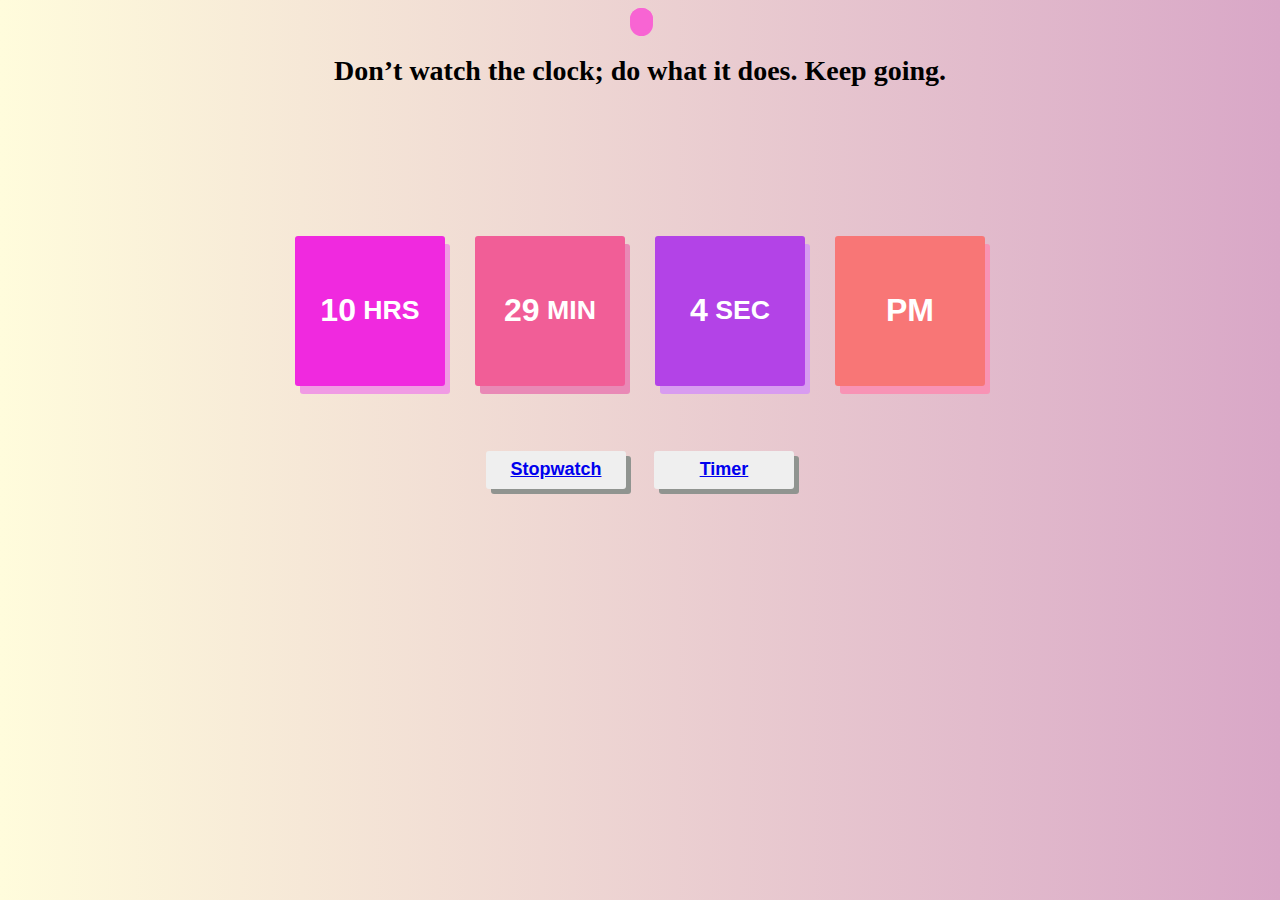
<file: index.html>
<!DOCTYPE html>
<html lang="en">

<head>
    <meta charset="UTF-8">
    <meta name="viewport" content="width=device-width, initial-scale=1.0">
    <link rel="icon" href="alarm-1673577_1280.png" />
    <meta name="viewport" content="width=device-width, initial-scale=1" />
    <meta name="theme-color" content="#000000" />
    <meta
      name="description"
      content="Clock Timer and Stopwatch website created using html, css and JavaScript. Deployed using github pages"
    />
    <link rel="apple-touch-icon" href="alarm-1673577_1280.png" />
    <link rel="manifest" href="alarm-1673577_1280.png" />
    <link rel="stylesheet" href="css/styles.css">
    <title>Clock</title>

</head>

<body>
    <div class="dots">
        <span class="circ" id="cir1"></span>
        <span class="circ"></span>
        <span class="circ" id="cir3"></span>
    </div>
    <div class="clk">
        <h1>Don’t watch the clock; do what it does. Keep going.</h1>
    </div>
    <div class="boxes flex-dir">
        <span class="box" id="box1"></span>
        <span class="box" id="box2"></span>
        <span class="box" id="box3"></span>
        <span class="box" id="box4"></span>
    </div>
    <div class="stopwatch" style="margin:0;"> <button id="stopwatch"> <a href="./stopwatch.html">Stopwatch</a> </button>
        <button id="stopwatch"> <a href="./timer1.html">Timer</a> </button></div>
   
    <script src="js/script.js"></script>
</body>

</html>
</file>
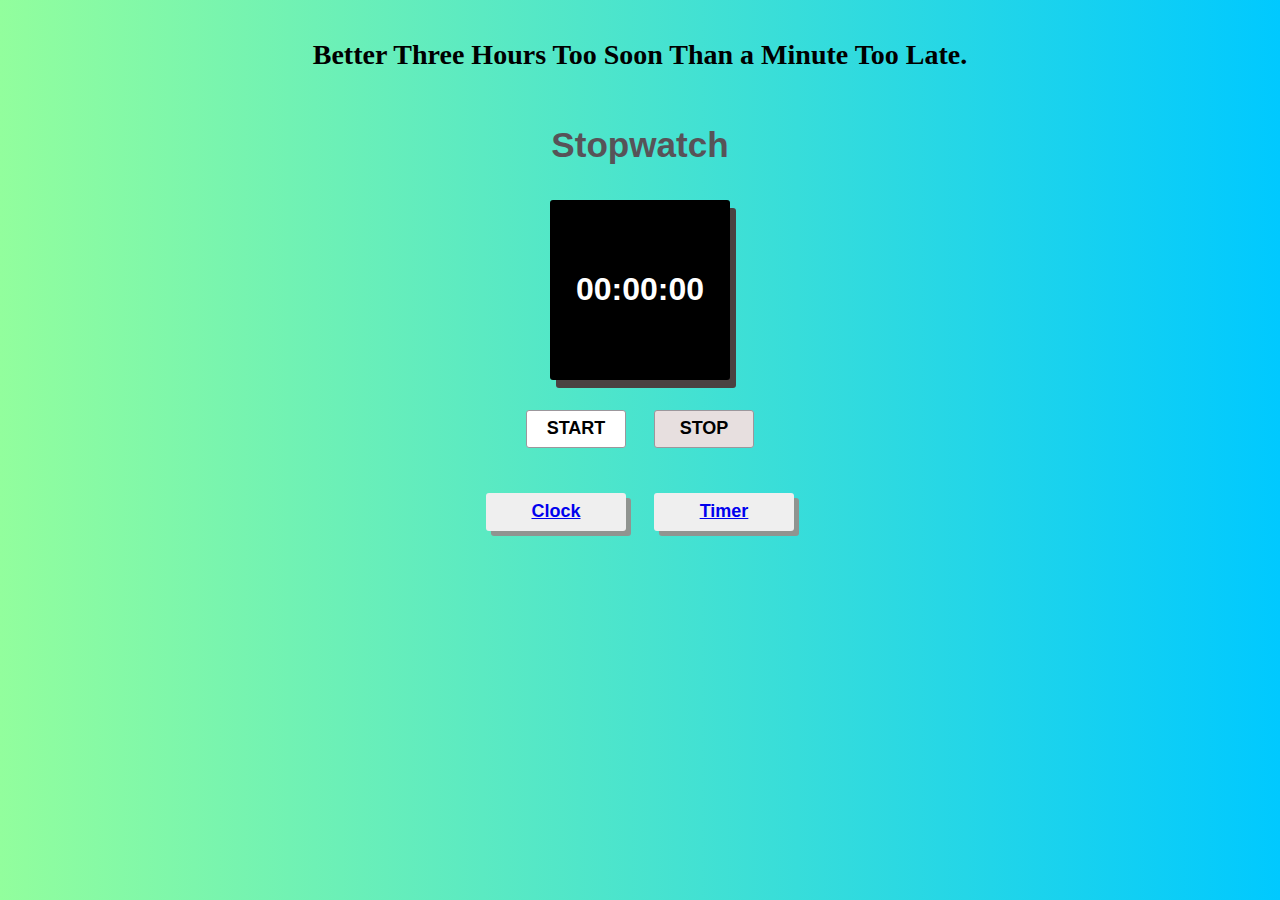
<file: stopwatch.html>
<!DOCTYPE html>
<html lang="en">

<head>
    <meta charset="UTF-8">
    <meta name="viewport" content="width=device-width, initial-scale=1.0">
    <link rel="icon" href="alarm-1673577_1280.png" />
    <meta name="viewport" content="width=device-width, initial-scale=1" />
    <meta name="theme-color" content="#000000" />
    <meta
      name="description"
      content="Clock Timer and Stopwatch website created using html, css and JavaScript. Deployed using github pages"
    />
    <link rel="apple-touch-icon" href="alarm-1673577_1280.png" />
    <link rel="manifest" href="alarm-1673577_1280.png" />
    <link rel="stylesheet" href="css/styles.css">
  
    <link rel="stylesheet" href="css/styles.css">
    <style>
        #box {
            background-color: black;
            box-shadow: 6px 8px rgb(75, 66, 66);
            margin: 0 auto;
            margin-bottom: 30px;
            height: 180px;
            width: 180px;
        }

        body {
            background: #00C9FF;
            /* fallback for old browsers */
            background: -webkit-linear-gradient(to right, #92FE9D, #00C9FF);
            /* Chrome 10-25, Safari 5.1-6 */
            background: linear-gradient(to right, #92FE9D, #00C9FF);
            /* W3C, IE 10+/ Edge, Firefox 16+, Chrome 26+, Opera 12+, Safari 7+ */

        }
    </style>
    <title>Stop Watch</title>
</head>
<body>
    <!-- <div class="dots"> 
        <span class="circ" id="cir1" ></span>
        <span class="circ" ></span>
        <span class="circ" id="cir3"></span>
    </div> -->
    <div class="clk" style="margin-top: 20px;">
        <h1>Better Three Hours Too Soon Than a Minute Too Late.</h1>
    </div>
    <div class="clk">
        <h3 style="color: rgb(87, 83, 88);">Stopwatch</h3>
    </div>

    <div class="boxes flex-dir">
        <div class="box" id="box">
            <div id="timer">00:00:00</div>
        </div>
    </div>

    <div class="stopwatch">
        <button id='start' onclick="a()">START</button>
        <button id="stop_timer">STOP</button>

    </div>
    <div class="stopwatch"> <button id="stopwatch"> <a href="index.html">Clock</a> </button>
        <button id="stopwatch"> <a href="./timer1.html">Timer</a> </button>
    </div>


    <script src="js/stopwatch.js"></script>
</body>

</html>
</file>
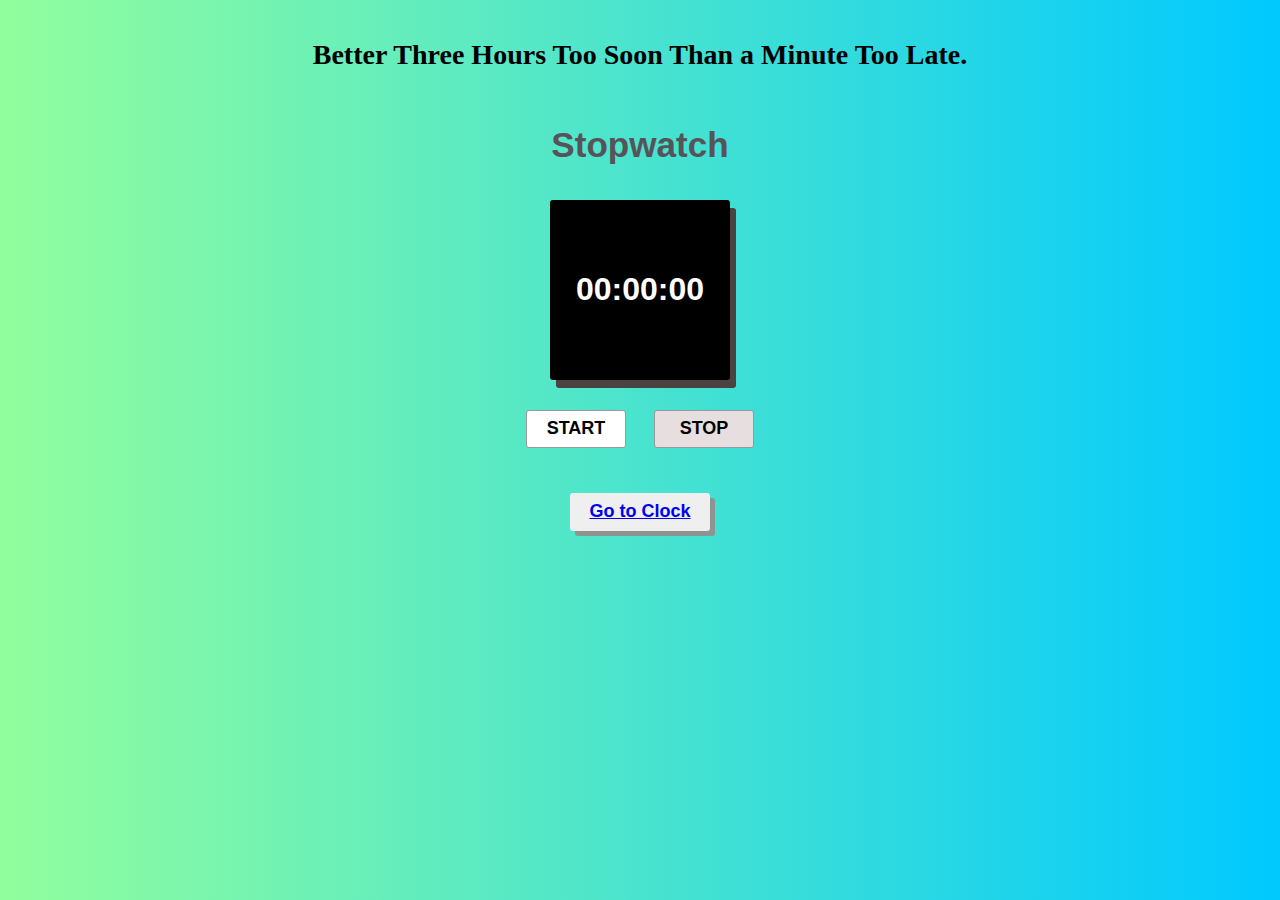
<file: timer.html>
<!DOCTYPE html>
<html lang="en">

<head>
    <meta charset="UTF-8">
    <meta name="viewport" content="width=device-width, initial-scale=1.0">
    <link rel="stylesheet" href="css/styles.css">
    <style>
        #box {
            background-color: black;
            box-shadow: 6px 8px rgb(75, 66, 66);
            margin: 0 auto;
            margin-bottom: 30px;
            height: 180px;
            width: 180px;
        }

        body {
            background: #00C9FF;
            /* fallback for old browsers */
            background: -webkit-linear-gradient(to right, #92FE9D, #00C9FF);
            /* Chrome 10-25, Safari 5.1-6 */
            background: linear-gradient(to right, #92FE9D, #00C9FF);
            /* W3C, IE 10+/ Edge, Firefox 16+, Chrome 26+, Opera 12+, Safari 7+ */

        }
    </style>
    <title>Stop Watch</title>
</head>

<body>
    <!-- <div class="dots">
        <span class="circ" id="cir1" ></span>
        <span class="circ" ></span>
        <span class="circ" id="cir3"></span>
    </div> -->
    <div class="clk" style="margin-top: 20px;">
        <h1>Better Three Hours Too Soon Than a Minute Too Late.</h1>
    </div>
    <div class="clk">
        <h3 style="color: rgb(87, 83, 88);">Stopwatch</h3>
    </div>

    <div class="boxes flex-dir">
        <div class="box" id="box">
            <div id="timer">00:00:00</div>
        </div>
    </div>

    <div class="stopwatch">
        <button id='start' onclick="a()">START</button>
        <button id="stop_timer">STOP</button>

    </div>
    <div class="stopwatch"> <button id="stopwatch"> <a href="index.html">Go to Clock</a> </button></div>


    <script src="js/timer.js"></script>
</body>

</html>
</file>
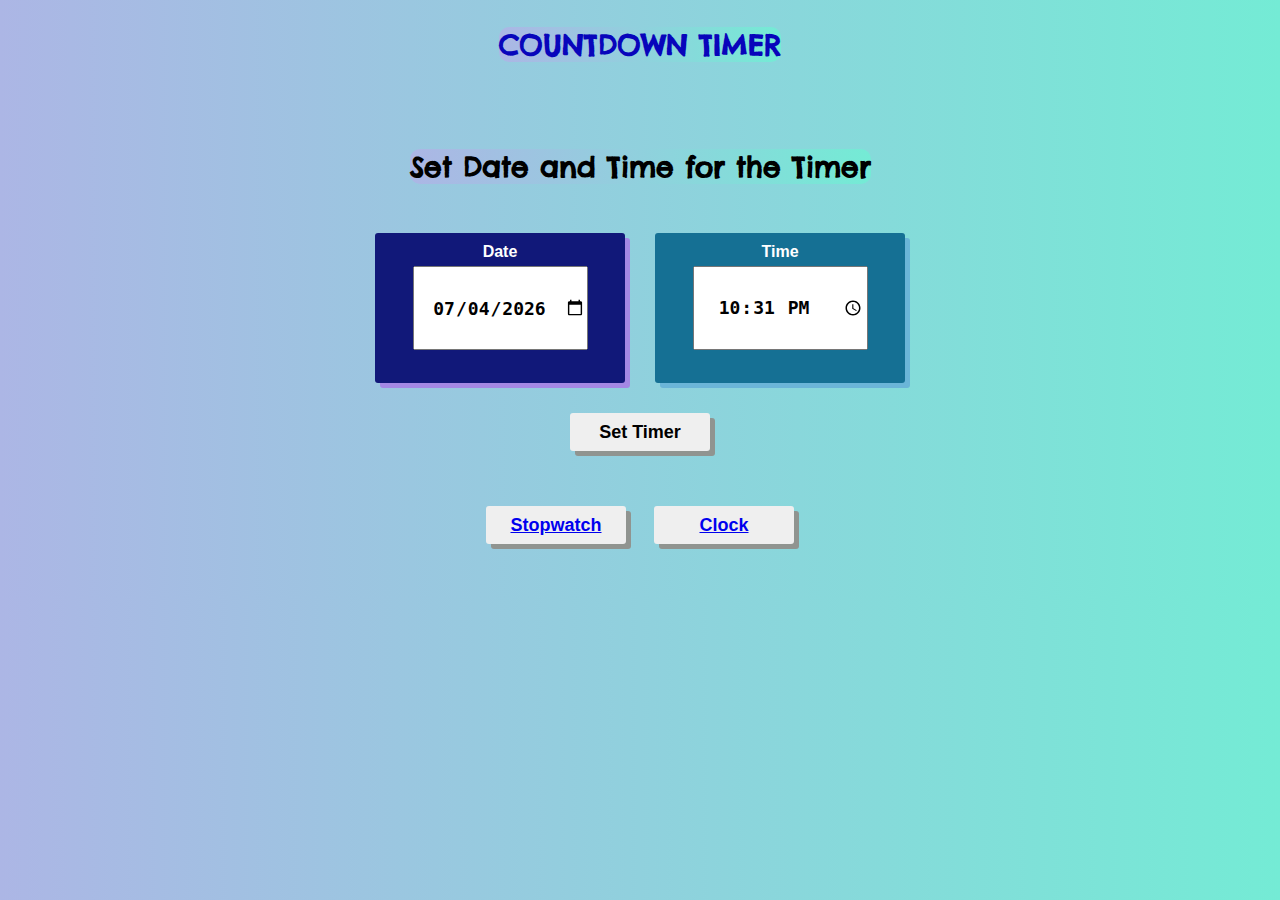
<file: timer1.html>
<!DOCTYPE html>
<html lang="en">

<head>
    <meta charset="UTF-8">
    <meta name="viewport" content="width=device-width, initial-scale=1.0">
    <link rel="icon" href="alarm-1673577_1280.png" />
    <meta name="viewport" content="width=device-width, initial-scale=1" />
    <meta name="theme-color" content="#000000" />
    <meta
      name="description"
      content="Clock Timer and Stopwatch website created using html, css and JavaScript. Deployed using github pages"
    />
    <link rel="apple-touch-icon" href="alarm-1673577_1280.png" />
    <link rel="manifest" href="alarm-1673577_1280.png" />
    <link rel="stylesheet" href="css/styles.css">
  
    <title>Countdown Timer</title>
    <link rel="preconnect" href="https://fonts.gstatic.com">
<link href="https://fonts.googleapis.com/css2?family=Chelsea+Market&display=swap" rel="stylesheet">
    <link rel="stylesheet" href="css/styles.css">
    <style>
        h1{
            font-family: 'Chelsea Market', cursive;
            background: #74ebd5;  /* fallback for old browsers */
background: -webkit-linear-gradient(to right, #ACB6E5, #74ebd5);  /* Chrome 10-25, Safari 5.1-6 */
background: linear-gradient(to right, #ACB6E5, #74ebd5); /* W3C, IE 10+/ Edge, Firefox 16+, Chrome 26+, Opera 12+, Safari 7+ */
border-radius: 10px;
        }
        body {
            background: #74ebd5;
            /* fallback for old browsers */
            background: -webkit-linear-gradient(to right, #ACB6E5, #74ebd5);
            /* Chrome 10-25, Safari 5.1-6 */
            background: linear-gradient(to right, #ACB6E5, #74ebd5);
            /* W3C, IE 10+/ Edge, Firefox 16+, Chrome 26+, Opera 12+, Safari 7+ */

        }

        #box1 {
            width: 190px;
            padding: 0 30px;
            font-size: 16px;
            border: 0px;
            background-color: rgb(17, 24, 121);
            margin-top: 30px;
            box-shadow: 5px 5px rgb(164, 136, 228);
        }

        #box2 {
            font-size: 19px;
            width: 190px;
            padding: 0 30px;
            border: 0px;
            background-color: rgb(21, 112, 148);
            margin-top: 30px;
            box-shadow: 5px 5px rgb(107, 181, 216);
        }

        #date, #time {
            font-size: 19px;
            width: 170px;

        }
    </style>
</head>

<body>
    <div class="clk" style="font-size: x-large;color: rgb(8, 5, 187); ;font-family: Helvetica;margin-bottom: 50px;">
        <h1>COUNTDOWN TIMER</h1>
    </div>

    <div class="clk">
        <h1 id="h1">Set Date and Time for the Timer</h1>
    </div>

    <div class="boxes flex-dir">
        <span class="box" id="box1">

            <label for="date" id="l1">Date</label>
            <div id="cont1"> <input type="date" class="inputBox" style="font-size: 18px;" name="date" id="date">
            </div>
        </span>
        <span class="box" id="box2">
            <label for="time" id="l2">Time</label>
            <div id="cont2"> <input type="time" class="inputBox" style="font-size: 18px;" name="time" id="time" required> 
            </div>
        </span>

    </div>
    <div class="stopwatch">
        <button onclick="a()" id="settimer" style="margin: 10px auto;"> Set Timer</button>
    
    </div>
    <div class="stopwatch" style="margin:0;"> <button id="stopwatch"> <a href="./stopwatch.html">Stopwatch</a> </button>
     <button id="stopwatch"> <a href="./index.html">Clock</a> </button></div>

    <script src="js/timer.js"></script>
</body>

</html>
</file>
<file: css/styles.css>
#move {
    width: 100px;
    height: 100px;
    position: relative;
    background-color:rgb(178, 222, 228);
    animation-name: example;
    animation-duration: 5s;
    animation-iteration-count: 35;
  }
/*   
  @keyframes example {
    0%{background-color: rgb(178, 222, 228);left: 0px;top: 0px;}
    25%{background-color:rgb(247, 183, 247);left: 200px;top: 0px;}
    50%{background-color:rgb(219, 99, 219);left: 200px;top: 200px;}
    75%{background-color:rgb(245, 8, 245);left: 0px;top: 200px;}
    100%{background-color:rgb(178, 222, 228);left: 0px;top: 0px;}

  } */
  
  h1{
      text-align: center;
      font-size: 28px;
      font-family: Georgia, 'Times New Roman', Times, serif;
  }

  .dots{
    display: flex;
    justify-content: center;
  }
  .circ{
      height: 23px;
      width: 23px;
      margin-top: 5px;
      border-radius: 50%;
      margin-left: 3px;
      border:0px solid slateblue;
      display: inline-block;
      background-color: rgb(248, 100, 211);
     
  }
  #cir1{
    position: absolute;
    margin-top: 0;
  animation-name: ex;
  animation-duration: 6s;
  animation-iteration-count: infinite;
  }
  
    @keyframes ex {
    0%{background-color: rgb(157, 235, 235);left: 35%;top: 0px;}
   50%{background-color: teal;left: 46.2%;top: 8px;}
   100%{background-color: rgb(157, 235, 235);left: 35%;top: 0px;}

  }   

  #cir3{
    position: absolute;
    margin-top: 0;
  animation-name: ex2;
  animation-duration: 6s;
  animation-iteration-count: infinite;
  }
  
    @keyframes ex2 {
    0%{background-color: teal;right: 46.2%;top: 8px;}
   50%{background-color:  rgb(157, 235, 235);right: 35%;top: 0px;}
   100%{background-color: teal;right: 46.2%;top: 8px;}

  }   
  

   .boxes{
    display: flex;
    justify-content: center;
 
  }
 body{
   background: #d9a7c7;  /* fallback for old browsers */
  background: -webkit-linear-gradient(to right, #fffcdc, #d9a7c7);  /* Chrome 10-25, Safari 5.1-6 */
  background: linear-gradient(to right, #fffcdc, #d9a7c7); /* W3C, IE 10+/ Edge, Firefox 16+, Chrome 26+, Opera 12+, Safari 7+ */
  
 }
  .box{
   height: 150px;
   width: 150px;
   margin:130px 15px 20px 15px;
   border-radius: 3px;
   border:0px solid rgb(156, 6, 243);
   text-align: center;
   display: flex;
   float: left;
   align-items: center;
   justify-content: center;
   font-family: 'Lucida Sans', 'Lucida Sans Regular', 'Lucida Grande', 'Lucida Sans Unicode', Geneva, Verdana, sans-serif;
   font-weight: bolder;
   font-size: 32px;
   color: white;
   position: relative;
  }
  #box1{
    background-color: rgb(240, 41, 223);
    box-shadow: 5px 8px #f09be4;
  }
  #box2{
    background-color: rgb(241, 94, 151);
    box-shadow: 5px 8px #e989b6;
  }
  #box3{
    background-color: rgb(179, 67, 231);
    box-shadow: 5px 8px #d89cf0;
  }
  #box4{
    background-color: rgb(248, 118, 118);
    box-shadow: 5px 8px  rgb(248, 147, 181);
  }
/* 
  @media only screen and (max-width: 479px){
    #box1 { width: 90%; }
} */
.clk{
  font-size: 30px;
  display: flex;
  align-items: center;
  justify-content: center;
  text-align: center;
  font-family: 'Lucida Sans', 'Lucida Sans Regular', 'Lucida Grande', 'Lucida Sans Unicode', Geneva, Verdana, sans-serif;
  font-weight: bolder;
 
}



#stopwatch,#settimer{
  text-align: center;
  font-family: 'Lucida Sans', 'Lucida Sans Regular', 'Lucida Grande', 'Lucida Sans Unicode', Geneva, Verdana, sans-serif;
   margin:45px 14px;
   height: 38px;
   width: 140px;
   border: 1px solid rgb(156, 151, 156);
   border: 0px;
   border-radius: 3px;
   box-shadow:5px 5px rgb(144, 148, 144);
   font-size: 18px;
   font-weight: bold;
   color: black;
  }
  /* Code for stopwatch Page */
  .stopwatch{
      display: flex;
      justify-content: center;
  }
  #start,#stop_timer{
    text-align: center;
    font-family: 'Lucida Sans', 'Lucida Sans Regular', 'Lucida Grande', 'Lucida Sans Unicode', Geneva, Verdana, sans-serif;
   margin: 0 14px;
   height: 38px;
   width: 100px;
   border: 1px solid rgb(156, 151, 156);
   border-radius: 3px;
   font-size: 18px;
   font-weight: bold;
   color: black;
  }
  #start{
    background-color: rgb(255, 255, 255);
  }
  #stop_timer{
    background-color: rgb(231, 223, 223);
  }

/*for TIMER */

.inputBox{
  height: 80px;
  width: 80px;
  text-align: center;
  font-size: 25px;
  font-weight: bold;
}
label{
  font-size: 16px;
  position: absolute;
  top: 10px;
  text-align: center;
}
#cont1,#cont2{
  font-size: xx-large;
  font-weight: bolder;
}

@media only screen and (max-width:600px){
  .flex-dir{
    flex-direction:column;
    }

   #box1,#box2,#box3,#box4,#box{
     width: 202px;
     height: 120px;
     margin: 0 auto;
     float: none;
   }

  #box1{
    margin-top: 50px;
  }
  #box2,#box3,#box4,#box{
    margin-top: 20px;
  }
label{
  visibility: hidden;
}
  #cir1{
    position: absolute;
    
  animation-name: ex;
  animation-duration: 4s;
  animation-iteration-count: infinite;
  }
 
  #cir3{
    position: absolute;
    
  animation-name: ex2;
  animation-duration: 4s;
  animation-iteration-count: infinite;
  }
 
  @keyframes ex2 {
    0%{background-color: teal;right: 42%;top: 7px;}
   50%{background-color: teal;right: 30%;top: 0px;}
   100%{background-color: teal;right: 42%;top: 7px;}

  }
  @keyframes ex {
    0%{background-color: teal;left: 30%;top: 0px;}
   50%{background-color: teal;left: 42%;top: 7px;}
   100%{background-color: teal;left: 30%;top: 0px;}

  }

}
</file>
